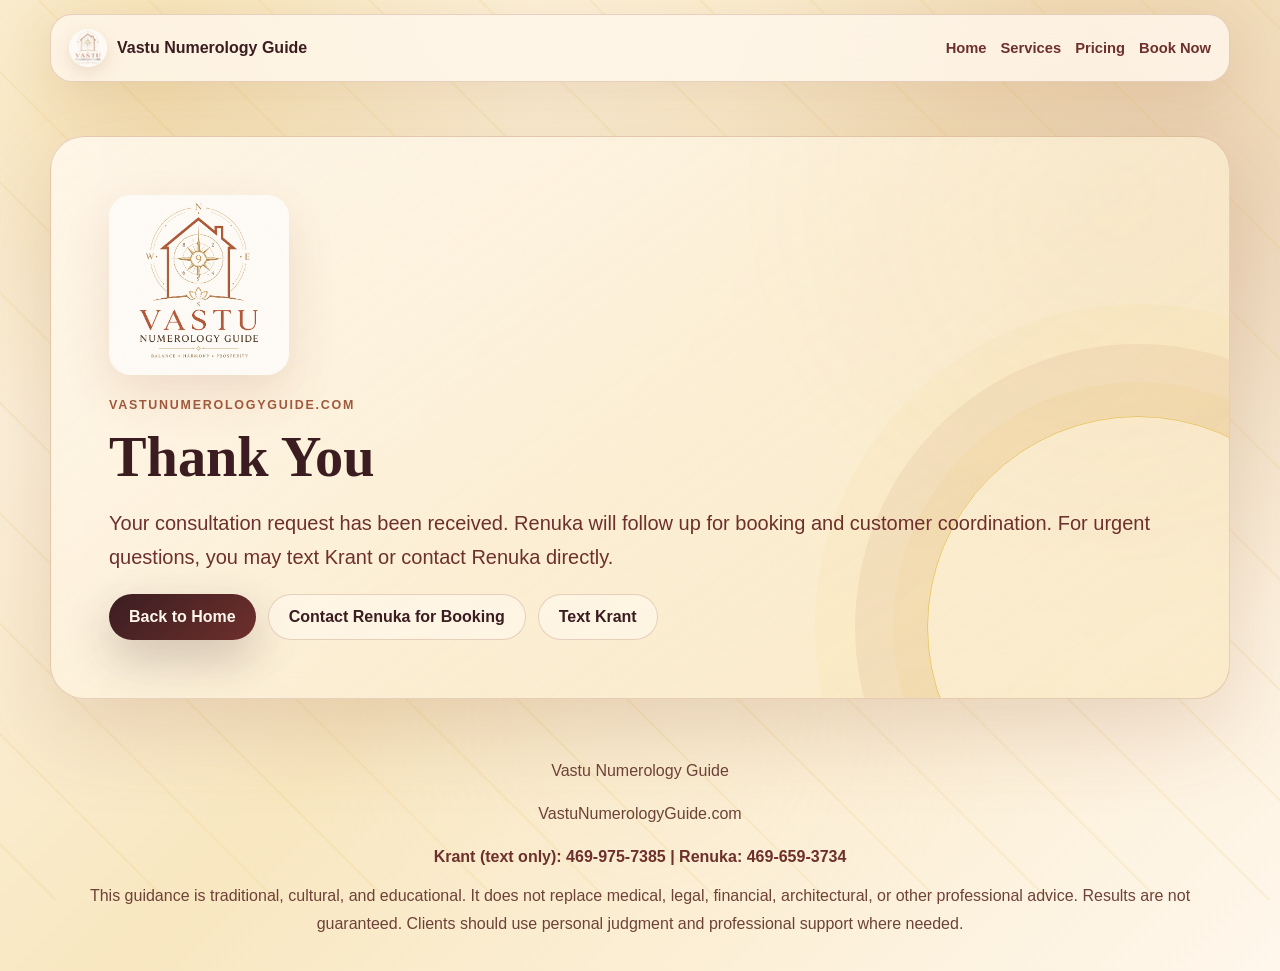
<file: thank-you.html>
<!DOCTYPE html>
<html lang="en">
<head>
  <meta charset="UTF-8" />
  <meta name="viewport" content="width=device-width, initial-scale=1.0" />
  <title>Thank You | Vastu Numerology Guide</title>
  <meta name="description" content="Thank you for contacting Vastu Numerology Guide. Renuka will follow up for booking and customer coordination." />
  <link rel="canonical" href="https://vastunumerologyguide.com/thank-you.html" />
  <meta property="og:title" content="Thank You | Vastu Numerology Guide" />
  <meta property="og:description" content="Your consultation request has been received by Vastu Numerology Guide." />
  <meta property="og:type" content="website" />
  <meta property="og:url" content="https://vastunumerologyguide.com/thank-you.html" />
  <meta name="twitter:card" content="summary" />
  <link rel="stylesheet" href="styles.css" />
</head>
<body>
  <header class="topbar">
    <a class="brand" href="/" data-audit-exempt="brand">
      <img src="assets/vng-logo.png" alt="" />
      <span>Vastu Numerology Guide</span>
    </a>
    <nav aria-label="Main navigation">
      <a href="/">Home</a>
      <a href="/#services">Services</a>
      <a href="/#pricing" data-audit-exempt="required-copy">Pricing</a>
      <a href="/#booking" data-audit-exempt="required-copy">Book Now</a>
    </nav>
  </header>

  <main>
    <section class="thank-you-shell">
      <div class="thank-you-card">
        <img class="thank-you-logo" src="assets/vng-logo.png" alt="Vastu Numerology Guide logo" />
        <p class="eyebrow" data-audit-exempt="brand">VastuNumerologyGuide.com</p>
        <h1>Thank You</h1>
        <p class="hero-line">
          Your consultation request has been received. Renuka will follow up for booking
          and customer coordination. For urgent questions, you may text Krant or contact
          Renuka directly.
        </p>
        <div class="hero-actions">
          <a class="button primary" href="/">Back to Home</a>
          <a class="button ghost" href="https://wa.me/14696593734?text=Hello%20Renuka%2C%20I%20would%20like%20booking%20support%20for%20Vastu%20Numerology%20Guide.%20My%20name%20is%3A%20" data-audit-exempt="contact">Contact Renuka for Booking</a>
          <a class="button ghost" href="https://wa.me/14699757385?text=Hello%20Krant%2C%20I%20would%20like%20to%20book%20with%20Vastu%20Numerology%20Guide.%20My%20name%20is%3A%20" data-audit-exempt="contact">Text Krant</a>
        </div>
      </div>
    </section>
  </main>

  <footer class="footer">
    <p data-audit-exempt="brand">Vastu Numerology Guide</p>
    <p data-audit-exempt="brand">VastuNumerologyGuide.com</p>
    <p class="footer-contact" data-audit-exempt="contact">Krant (text only): 469-975-7385 | Renuka: 469-659-3734</p>
    <p data-audit-exempt="legal">This guidance is traditional, cultural, and educational. It does not replace medical, legal, financial, architectural, or other professional advice. Results are not guaranteed. Clients should use personal judgment and professional support where needed.</p>
  </footer>
</body>
</html>
</file>
<file: styles.css>
:root {
  --sunrise-ivory: #fff7ec;
  --sunrise-sand: #f8e7c0;
  --sunrise-gold: #e8c56a;
  --rose-copper: #a1593b;
  --antique-ember: #8c4a32;
  --deep-plum: #3b1d21;
  --warm-brown: #6e302c;
  --ink: #2b1719;
  --muted: #6e4238;
  --surface: rgba(255, 247, 236, 0.84);
  --line: rgba(161, 89, 59, 0.24);
  --shadow: 0 28px 90px rgba(140, 74, 50, 0.18);
}

* {
  box-sizing: border-box;
}

html {
  scroll-behavior: smooth;
}

body {
  margin: 0;
  min-height: 100vh;
  font-family: "Trebuchet MS", Verdana, Arial, sans-serif;
  color: var(--ink);
  background:
    radial-gradient(circle at 12% 8%, rgba(232, 197, 106, 0.42), transparent 27%),
    radial-gradient(circle at 92% 18%, rgba(161, 89, 59, 0.17), transparent 32%),
    linear-gradient(135deg, var(--sunrise-ivory), var(--sunrise-sand) 48%, var(--sunrise-ivory));
}

body::before {
  content: "";
  position: fixed;
  inset: 0;
  z-index: -1;
  pointer-events: none;
  opacity: 0.16;
  background:
    repeating-linear-gradient(45deg, transparent 0 38px, var(--sunrise-gold) 39px 40px, transparent 41px 78px),
    radial-gradient(circle at 50% 80%, rgba(255, 247, 236, 0.85), transparent 38%);
}

a {
  color: inherit;
}

.skip-link {
  position: absolute;
  left: 18px;
  top: -80px;
  padding: 10px 14px;
  background: var(--deep-plum);
  color: var(--sunrise-ivory);
  z-index: 100;
}

.skip-link:focus {
  top: 18px;
}

.topbar {
  position: sticky;
  top: 0;
  z-index: 50;
  width: min(1180px, calc(100% - 28px));
  margin: 14px auto 0;
  display: flex;
  align-items: center;
  gap: 18px;
  padding: 14px 18px;
  border: 1px solid var(--line);
  border-radius: 22px;
  background: rgba(255, 247, 236, 0.82);
  backdrop-filter: blur(18px);
  box-shadow: 0 16px 50px rgba(140, 74, 50, 0.12);
}

.brand {
  margin-right: auto;
  text-decoration: none;
  font-weight: 900;
  color: var(--deep-plum);
  display: inline-flex;
  align-items: center;
  gap: 10px;
}

.brand img {
  width: 38px;
  height: 38px;
  border-radius: 999px;
  object-fit: cover;
  box-shadow: 0 6px 18px rgba(140, 74, 50, 0.16);
}

nav {
  display: flex;
  align-items: center;
  gap: 14px;
  flex-wrap: wrap;
}

nav a {
  text-decoration: none;
  font-size: 0.92rem;
  font-weight: 800;
  color: var(--warm-brown);
}

main {
  width: min(1180px, calc(100% - 28px));
  margin: 0 auto;
}

.hero-shell {
  min-height: 68vh;
  display: grid;
  grid-template-columns: minmax(0, 1.3fr) minmax(280px, 0.7fr);
  align-items: center;
  gap: 24px;
  padding: 54px 0 24px;
}

.hero-copy,
.section-block,
.booking-shell,
.identity-strip article {
  border: 1px solid var(--line);
  background: var(--surface);
  box-shadow: var(--shadow);
  backdrop-filter: blur(20px);
}

.hero-copy {
  border-radius: 34px;
  padding: clamp(26px, 4.4vw, 50px);
  width: 100%;
  background:
    linear-gradient(145deg, rgba(255, 247, 236, 0.9), rgba(248, 231, 192, 0.68)),
    radial-gradient(circle at 90% 10%, rgba(232, 197, 106, 0.28), transparent 32%);
  position: relative;
  overflow: hidden;
}

.hero-copy::after {
  content: "";
  position: absolute;
  width: min(42vw, 420px);
  aspect-ratio: 1;
  right: -120px;
  bottom: -140px;
  border-radius: 999px;
  border: 1px solid var(--sunrise-gold);
  box-shadow:
    0 0 0 34px rgba(232, 197, 106, 0.12),
    0 0 0 72px rgba(161, 89, 59, 0.08),
    0 0 0 112px rgba(232, 197, 106, 0.08);
  pointer-events: none;
}

.eyebrow {
  margin: 0 0 12px;
  color: var(--rose-copper);
  text-transform: uppercase;
  letter-spacing: 0.14em;
  font-size: 0.78rem;
  font-weight: 900;
}

h1,
h2,
h3,
h4,
p {
  margin-top: 0;
}

h1,
h2,
h3 {
  color: var(--deep-plum);
  font-family: Georgia, "Times New Roman", serif;
  font-weight: 800;
  line-height: 1.06;
}

h1 {
  max-width: 860px;
  font-size: clamp(2.25rem, 4.4vw, 4.4rem);
  margin-bottom: 18px;
  overflow-wrap: break-word;
  text-wrap: balance;
}

h2 {
  font-size: clamp(2.2rem, 4.6vw, 4.7rem);
  margin-bottom: 16px;
}

h3 {
  font-size: 1.28rem;
}

h4 {
  margin-bottom: 10px;
  color: var(--deep-plum);
  font-size: 0.95rem;
  letter-spacing: 0.08em;
  text-transform: uppercase;
}

p {
  color: var(--muted);
  line-height: 1.7;
  font-size: 1rem;
}

.hero-line {
  font-size: 1.25rem;
  color: var(--warm-brown);
}

.hero-actions,
.contact-list {
  display: flex;
  flex-wrap: wrap;
  gap: 12px;
}

.hero-summary {
  align-self: stretch;
  display: grid;
  align-content: center;
  justify-items: start;
  gap: 14px;
  margin: 0;
  min-height: 420px;
  background:
    linear-gradient(145deg, rgba(255, 247, 236, 0.86), rgba(248, 231, 192, 0.68)),
    radial-gradient(circle at 70% 20%, rgba(232, 197, 106, 0.24), transparent 38%);
}

.hero-summary img {
  width: min(210px, 70%);
  border-radius: 26px;
  box-shadow: 0 18px 48px rgba(140, 74, 50, 0.14);
}

.hero-summary h2 {
  font-size: clamp(1.7rem, 3vw, 2.6rem);
  margin-bottom: 0;
}

.hero-summary p:last-child {
  margin-bottom: 0;
}

.button,
button,
.contact-list a {
  min-height: 46px;
  display: inline-flex;
  align-items: center;
  justify-content: center;
  border: 0;
  border-radius: 999px;
  padding: 13px 20px;
  font-weight: 900;
  text-decoration: none;
  cursor: pointer;
}

.button.primary,
button.primary,
.booking-form button {
  background: linear-gradient(135deg, var(--deep-plum), var(--warm-brown));
  color: var(--sunrise-ivory);
  box-shadow: 0 18px 46px rgba(59, 29, 33, 0.24);
}

.button.ghost,
.contact-list a {
  color: var(--deep-plum);
  background: rgba(255, 247, 236, 0.66);
  border: 1px solid var(--line);
}

.identity-strip {
  display: grid;
  grid-template-columns: repeat(3, 1fr);
  gap: 16px;
  margin: 8px 0 28px;
}

.identity-strip article {
  border-radius: 24px;
  padding: 22px;
}

.identity-strip span,
.price-stack span {
  display: block;
  color: var(--rose-copper);
  font-size: 0.78rem;
  letter-spacing: 0.12em;
  text-transform: uppercase;
  font-weight: 900;
  margin-bottom: 8px;
}

.identity-strip strong,
.price-stack strong {
  display: block;
  color: var(--deep-plum);
  font-size: 1.35rem;
}

.section-block,
.card,
.booking-shell {
  border-radius: 34px;
  padding: clamp(24px, 5vw, 44px);
  margin: 28px 0;
}

.card {
  border: 1px solid var(--line);
  background: var(--surface);
  box-shadow: var(--shadow);
  backdrop-filter: blur(20px);
}

.section-heading,
.section-intro {
  max-width: 760px;
}

.trust-panel h2 {
  max-width: 920px;
  font-size: clamp(1.8rem, 3.6vw, 3.4rem);
}

.guide-grid,
.prep-grid,
.prep-list,
.simple-grid,
.price-stack,
.grid,
.price-grid,
.steps,
.process-grid {
  display: grid;
  grid-template-columns: repeat(3, 1fr);
  gap: 16px;
  margin-top: 24px;
}

.guide-card,
.prep-grid article,
.prep-list article,
.simple-grid article,
.price-stack article,
.grid article,
.price-grid article,
.steps div,
.process-grid article {
  border: 1px solid var(--line);
  border-radius: 24px;
  padding: 24px;
  background: rgba(255, 247, 236, 0.62);
}

.simple-grid article {
  border-radius: 18px;
  padding: 18px 20px;
}

.simple-grid p {
  margin: 0;
}

.prep-list article {
  border-radius: 18px;
  padding: 22px;
}

.prep-list h3 {
  margin-bottom: 12px;
}

.prep-list ul,
.service-detail-grid ul {
  margin: 0;
  padding-left: 18px;
  color: var(--muted);
  line-height: 1.8;
}

.prep-list li + li,
.service-detail-grid li + li {
  margin-top: 4px;
}

.card-mark {
  width: 46px;
  height: 46px;
  display: grid;
  place-items: center;
  border-radius: 14px;
  margin-bottom: 18px;
  background: var(--sunrise-gold);
  color: var(--deep-plum);
  font-weight: 900;
}

.split-block {
  display: grid;
  grid-template-columns: 1fr 0.9fr;
  gap: 24px;
  align-items: center;
}

.price-stack {
  grid-template-columns: 1fr 1fr;
  margin-top: 0;
}

.service-section {
  margin-top: 20px;
  border: 1px solid var(--line);
  border-radius: 28px;
  padding: clamp(22px, 4vw, 34px);
  background: rgba(255, 247, 236, 0.62);
}

.service-section-large {
  background:
    linear-gradient(145deg, rgba(255, 247, 236, 0.8), rgba(248, 231, 192, 0.64)),
    radial-gradient(circle at 92% 14%, rgba(232, 197, 106, 0.24), transparent 34%);
}

.service-detail-grid {
  display: grid;
  grid-template-columns: repeat(3, 1fr);
  gap: 14px;
  margin-top: 22px;
}

.service-detail-grid > div {
  border: 1px solid var(--line);
  border-radius: 20px;
  padding: 18px;
  background: rgba(255, 247, 236, 0.58);
}

.service-pill-grid {
  display: flex;
  flex-wrap: wrap;
  gap: 12px;
  margin-top: 18px;
}

.service-pill-grid span,
.steps span {
  display: inline-flex;
  align-items: center;
  min-height: 40px;
  padding: 9px 13px;
  border-radius: 999px;
  background: rgba(232, 197, 106, 0.42);
  color: var(--deep-plum);
  font-weight: 900;
}

.service-price {
  display: inline-flex;
  margin-top: 18px;
  font-size: 1.25rem;
  color: var(--deep-plum);
}

.price-grid strong {
  display: block;
  margin-top: 16px;
  color: var(--deep-plum);
  font-size: 1.8rem;
}

.price-grid-three {
  grid-template-columns: repeat(3, 1fr);
}

.price-grid-four {
  grid-template-columns: repeat(4, 1fr);
}

.pricing-note {
  margin: 22px 0 0;
  padding: 16px 18px;
  border-left: 4px solid var(--sunrise-gold);
  background: rgba(255, 247, 236, 0.54);
  border-radius: 14px;
  font-weight: 800;
}

.process-grid-four {
  grid-template-columns: repeat(4, 1fr);
}

.process-grid span {
  display: inline-flex;
  width: 44px;
  height: 44px;
  align-items: center;
  justify-content: center;
  border-radius: 999px;
  background: var(--sunrise-gold);
  color: var(--deep-plum);
  font-weight: 900;
  margin-bottom: 16px;
}

.booking-shell {
  display: grid;
  grid-template-columns: 0.85fr 1.15fr;
  gap: 28px;
  align-items: start;
}

.contact-list {
  margin-top: 22px;
}

.contact-note {
  margin-top: 18px;
  padding: 16px;
  border: 1px solid var(--line);
  border-radius: 18px;
  background: rgba(255, 247, 236, 0.62);
}

.contact-note p {
  margin: 0;
}

.contact-note p + p {
  margin-top: 8px;
}

.contact-list a {
  width: 100%;
  justify-content: center;
}

.manual-booking {
  display: grid;
  gap: 18px;
}

.manual-booking article {
  border: 1px solid var(--line);
  border-radius: 20px;
  padding: 22px;
  background: rgba(255, 247, 236, 0.62);
}

.manual-booking p {
  margin-bottom: 0;
}

.booking-form {
  display: grid;
  grid-template-columns: 1fr 1fr;
  gap: 14px;
}

.booking-form label {
  display: grid;
  gap: 7px;
  font-weight: 900;
  color: var(--deep-plum);
}

.booking-form .full {
  grid-column: 1 / -1;
}

input,
select,
textarea {
  width: 100%;
  border: 1px solid var(--line);
  border-radius: 16px;
  padding: 13px 14px;
  font: inherit;
  color: var(--deep-plum);
  background: rgba(255, 247, 236, 0.78);
}

textarea {
  resize: vertical;
}

.form-status {
  grid-column: 1 / -1;
  min-height: 28px;
  font-weight: 900;
}

.service-rule {
  margin: 0;
  padding: 12px 14px;
  border: 1px solid var(--line);
  border-radius: 16px;
  background: rgba(232, 197, 106, 0.26);
  color: var(--warm-brown);
  font-weight: 900;
}

.faq details {
  border: 1px solid var(--line);
  border-radius: 18px;
  padding: 16px 18px;
  margin-top: 12px;
  background: rgba(255, 247, 236, 0.62);
}

.faq summary {
  cursor: pointer;
  color: var(--deep-plum);
  font-weight: 900;
}

.faq details p {
  margin: 12px 0 0;
}

.audit-block {
  display: none;
}

.audit-report {
  margin-top: 16px;
  display: grid;
  gap: 8px;
}

.audit-report p {
  margin: 0;
  padding: 9px 12px;
  border-radius: 12px;
  background: rgba(255, 247, 236, 0.68);
}

.footer {
  width: min(1180px, calc(100% - 28px));
  margin: 34px auto;
  color: var(--muted);
  text-align: center;
}

.footer-contact {
  margin: 8px auto 12px;
  font-weight: 900;
  color: var(--warm-brown);
}

.thank-you-shell {
  min-height: 68vh;
  display: flex;
  align-items: center;
  padding: 54px 0 24px;
}

.thank-you-card {
  width: 100%;
  border: 1px solid var(--line);
  border-radius: 34px;
  padding: clamp(26px, 5vw, 58px);
  background:
    linear-gradient(145deg, rgba(255, 247, 236, 0.9), rgba(248, 231, 192, 0.68)),
    radial-gradient(circle at 90% 10%, rgba(232, 197, 106, 0.28), transparent 32%);
  box-shadow: var(--shadow);
  backdrop-filter: blur(20px);
  position: relative;
  overflow: hidden;
}

.thank-you-card::after {
  content: "";
  position: absolute;
  width: min(42vw, 420px);
  aspect-ratio: 1;
  right: -120px;
  bottom: -140px;
  border-radius: 999px;
  border: 1px solid var(--sunrise-gold);
  box-shadow:
    0 0 0 34px rgba(232, 197, 106, 0.12),
    0 0 0 72px rgba(161, 89, 59, 0.08),
    0 0 0 112px rgba(232, 197, 106, 0.08);
  pointer-events: none;
}

.thank-you-card > * {
  position: relative;
  z-index: 1;
}

.thank-you-logo {
  width: min(180px, 44vw);
  display: block;
  margin: 0 0 20px;
  border-radius: 22px;
  box-shadow: 0 18px 48px rgba(140, 74, 50, 0.14);
}

@media (max-width: 1040px) {
  .price-grid-four {
    grid-template-columns: repeat(2, 1fr);
  }
}

@media (max-width: 860px) {
  .topbar,
  .hero-shell,
  .booking-shell,
  .split-block {
    display: block;
  }

  nav {
    margin-top: 12px;
  }

  .hero-copy {
    margin-bottom: 18px;
  }

  h1 {
    font-size: clamp(2rem, 11vw, 3.25rem);
  }

  .hero-line {
    font-size: 1.08rem;
  }

  .hero-summary {
    min-height: 0;
    justify-items: center;
    text-align: center;
  }

  .hero-summary img {
    width: min(170px, 60%);
  }

  .hero-actions .button {
    width: 100%;
  }

  .brand span {
    font-size: 0.92rem;
  }

  .identity-strip,
  .guide-grid,
  .prep-grid,
  .prep-list,
  .simple-grid,
  .price-stack,
  .grid,
  .price-grid,
  .price-grid-three,
  .price-grid-four,
  .steps,
  .process-grid,
  .process-grid-four,
  .service-detail-grid,
  .booking-form {
    grid-template-columns: 1fr;
  }

  .booking-form .full {
    grid-column: auto;
  }
}

@media (prefers-reduced-motion: reduce) {
  html {
    scroll-behavior: auto;
  }

  *,
  *::before,
  *::after {
    animation-duration: 0.01ms !important;
    animation-iteration-count: 1 !important;
    transition-duration: 0.01ms !important;
  }
}
</file>
